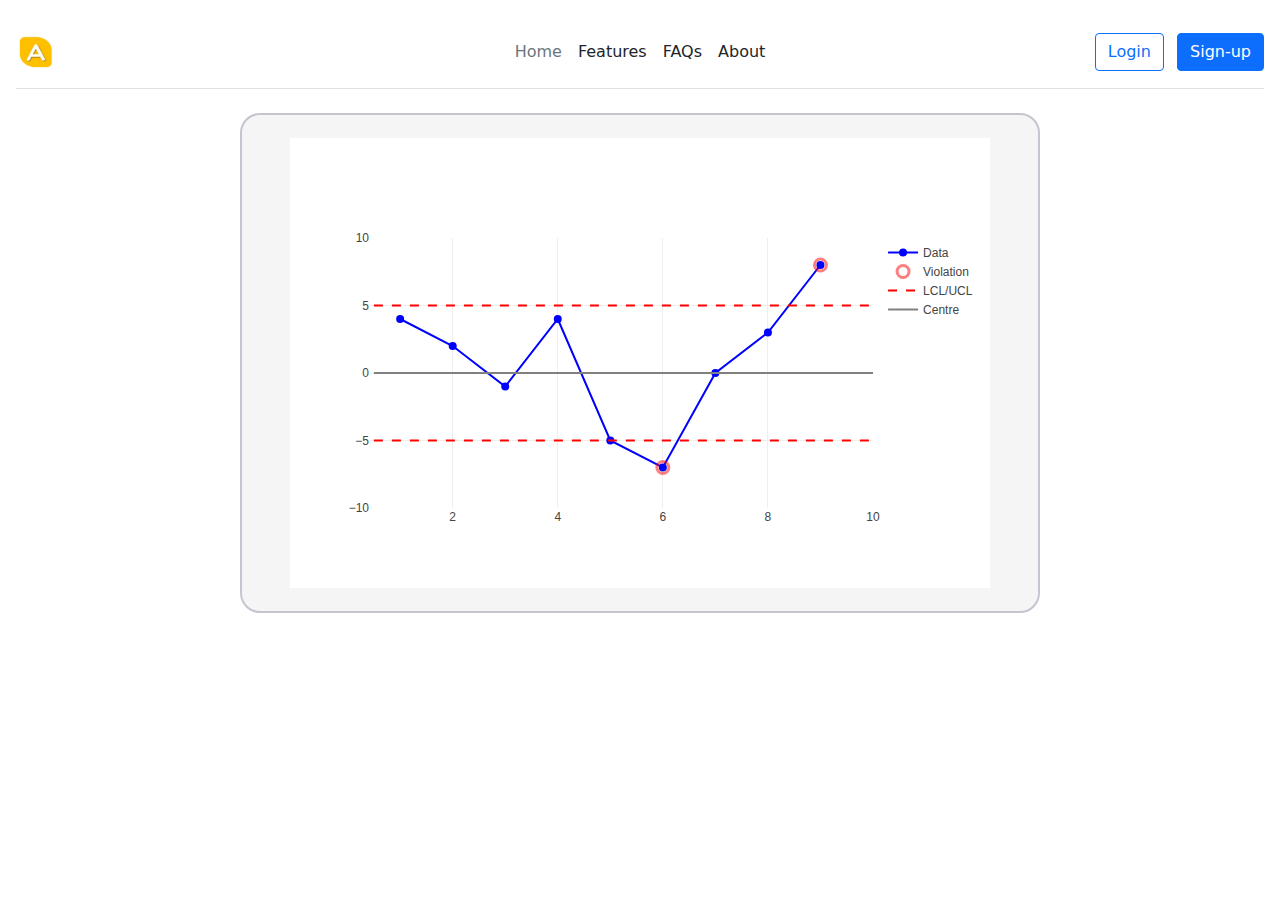
<file: index.html>
<!DOCTYPE html>
<html lang="en">

<head>
    <meta charset="UTF-8">
    <meta http-equiv="X-UA-Compatible" content="IE=edge">
    <meta name="viewport" content="width=device-width, initial-scale=1.0">
    <!-- boot file -->
    <link rel="stylesheet" href="BootFile/css/bootstrap.min.css">
    <script src="BootFile/js/bootstrap.bundle.min.js"></script>
    <!-- plot.ly file -->
    <script src="https://cdn.plot.ly/plotly-latest.min.js"></script>
    <!-- local CSS file -->
    <link rel="stylesheet" href="style.css">
    <title>Web-Graph</title>
</head>

<body style="margin: 1rem;">
    <!-- navbar -->
    <div class="nav-bar">
        <header
            class="d-flex flex-wrap align-items-center justify-content-center justify-content-md-between py-3 mb-4 border-bottom">
            <a href="../BasicPlotly/index.html"
                class="d-flex align-items-center col-md-3 mb-2 mb-md-0 text-dark text-decoration-none">
                <img src="Imgs/aaryak_logo.jpeg" alt="aaryak_logo" class="bi me-2" width="40"
                    height="32">
            </a>

            <ul class="nav col-12 col-md-auto mb-2 justify-content-center mb-md-0">
                <li><a href="#" class="nav-link px-2 link-secondary">Home</a></li>
                <li><a href="#" class="nav-link px-2 link-dark">Features</a></li>
                <li><a href="#" class="nav-link px-2 link-dark">FAQs</a></li>
                <li><a href="#" class="nav-link px-2 link-dark">About</a></li>
            </ul>

            <div class="col-md-3 text-end">
                <button type="button" class="btn btn-outline-primary me-2">Login</button>
                <button type="button" class="btn btn-primary">Sign-up</button>
            </div>
        </header>
    </div>
    <!-- Main body -->
    <div class="main-body">
        <center>
            <div class="card">
                <div class="card-details">
                    <!-- Graph goes here -->
                    <div id="myPlot"></div>
                </div>
                <button class="card-button">charts</button>
            </div>
        </center>
    </div>
    <!-- local script file -->
    <script src="script.js"></script>
</body>

</html>
</file>
<file: style.css>
.card {
    width: 800px;
    height: 500px;
    border-radius: 20px;
    background: #f5f5f5;
    position: relative;
    padding: 1.8rem;
    border: 2px solid #c3c6ce;
    transition: 0.5s ease-out;
    overflow: visible;
}

.card-details {
    color: black;
    height: 100%;
    gap: .5em;
    display: grid;
    place-content: center;
}

.card-button {
    transform: translate(-50%, 125%);
    width: 60%;
    border-radius: 1rem;
    border: none;
    background-color: #008bf8;
    color: #fff;
    font-size: 1rem;
    padding: .5rem 1rem;
    position: absolute;
    left: 50%;
    bottom: 0;
    opacity: 0;
    transition: 0.3s ease-out;
}

.text-body {
    color: rgb(134, 134, 134);
}

/*Text*/
.text-title {
    font-size: 1.5em;
    font-weight: bold;
}

/*Hover*/
.card:hover {
    border-color: #008bf8;
    box-shadow: 0 4px 18px 0 rgba(0, 0, 0, 0.25);
}

.card:hover .card-button {
    transform: translate(-50%, 50%);
    opacity: 1;
}
</file>
